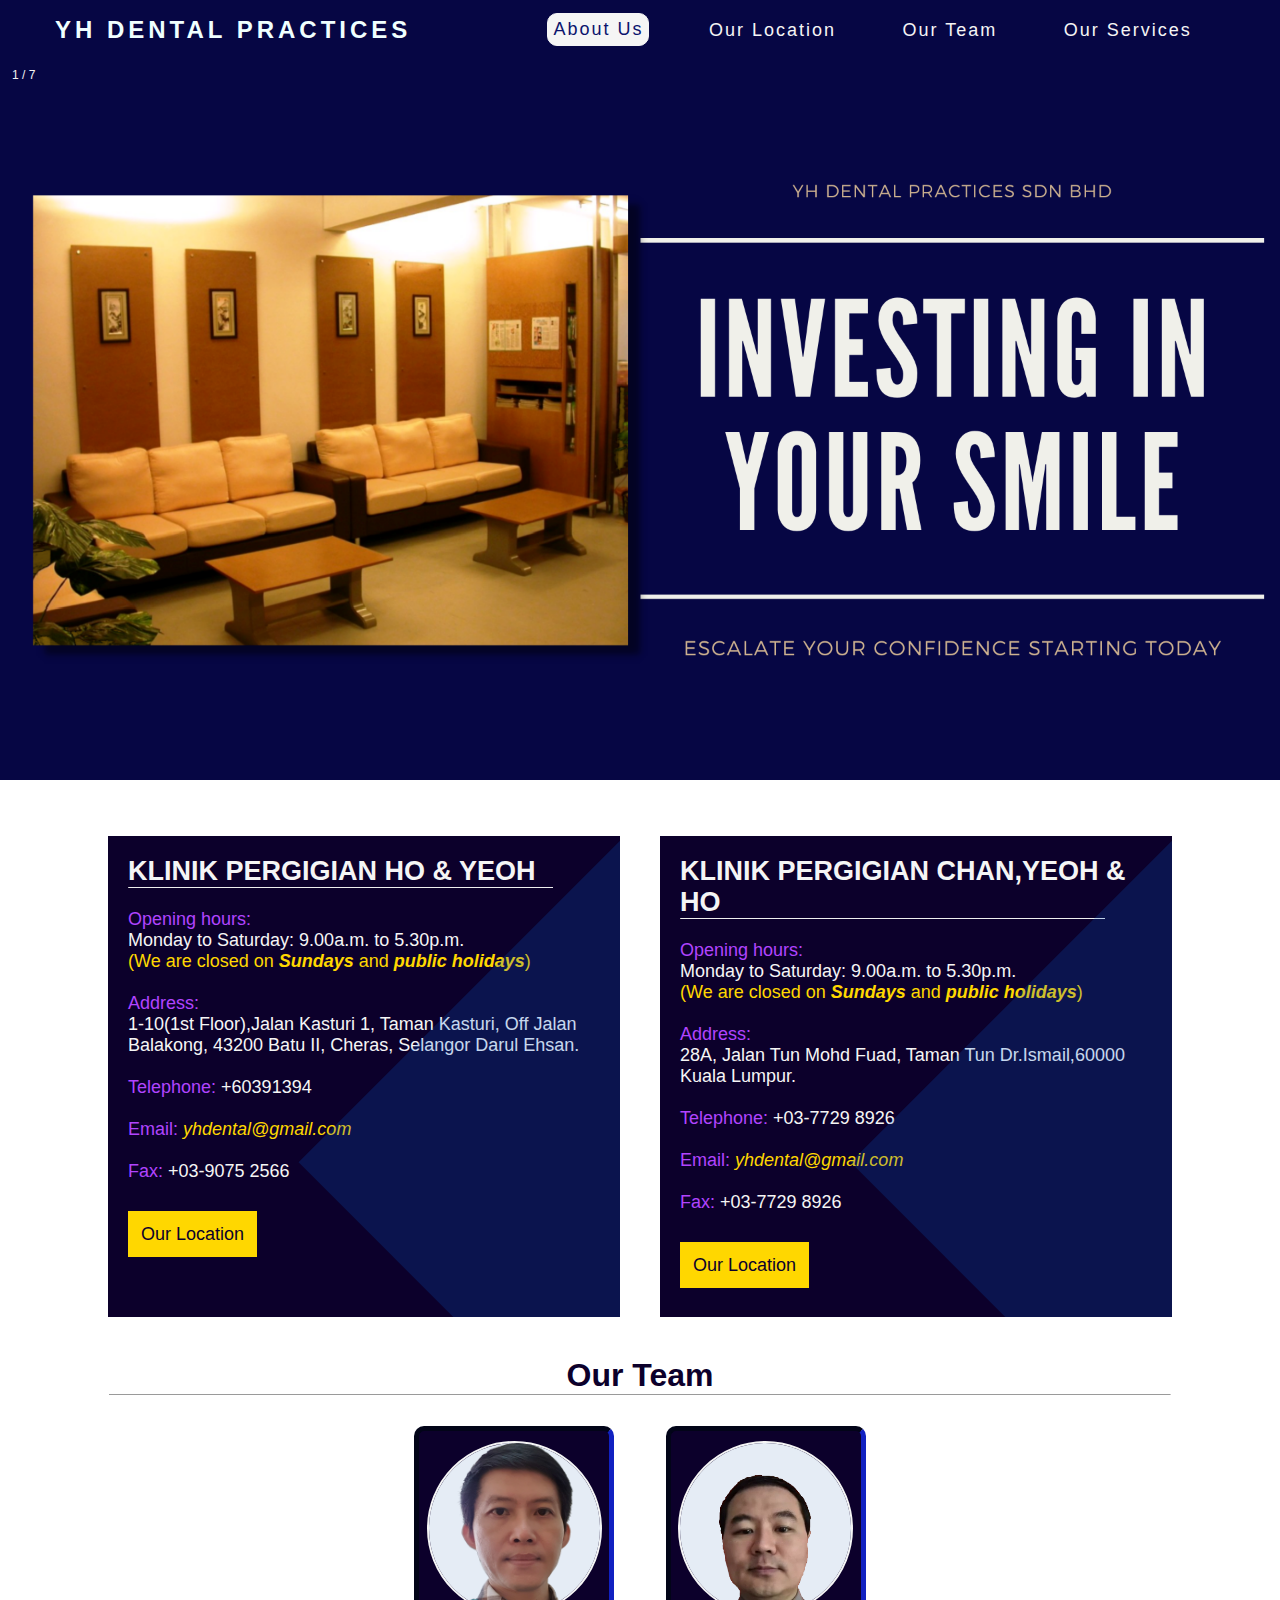
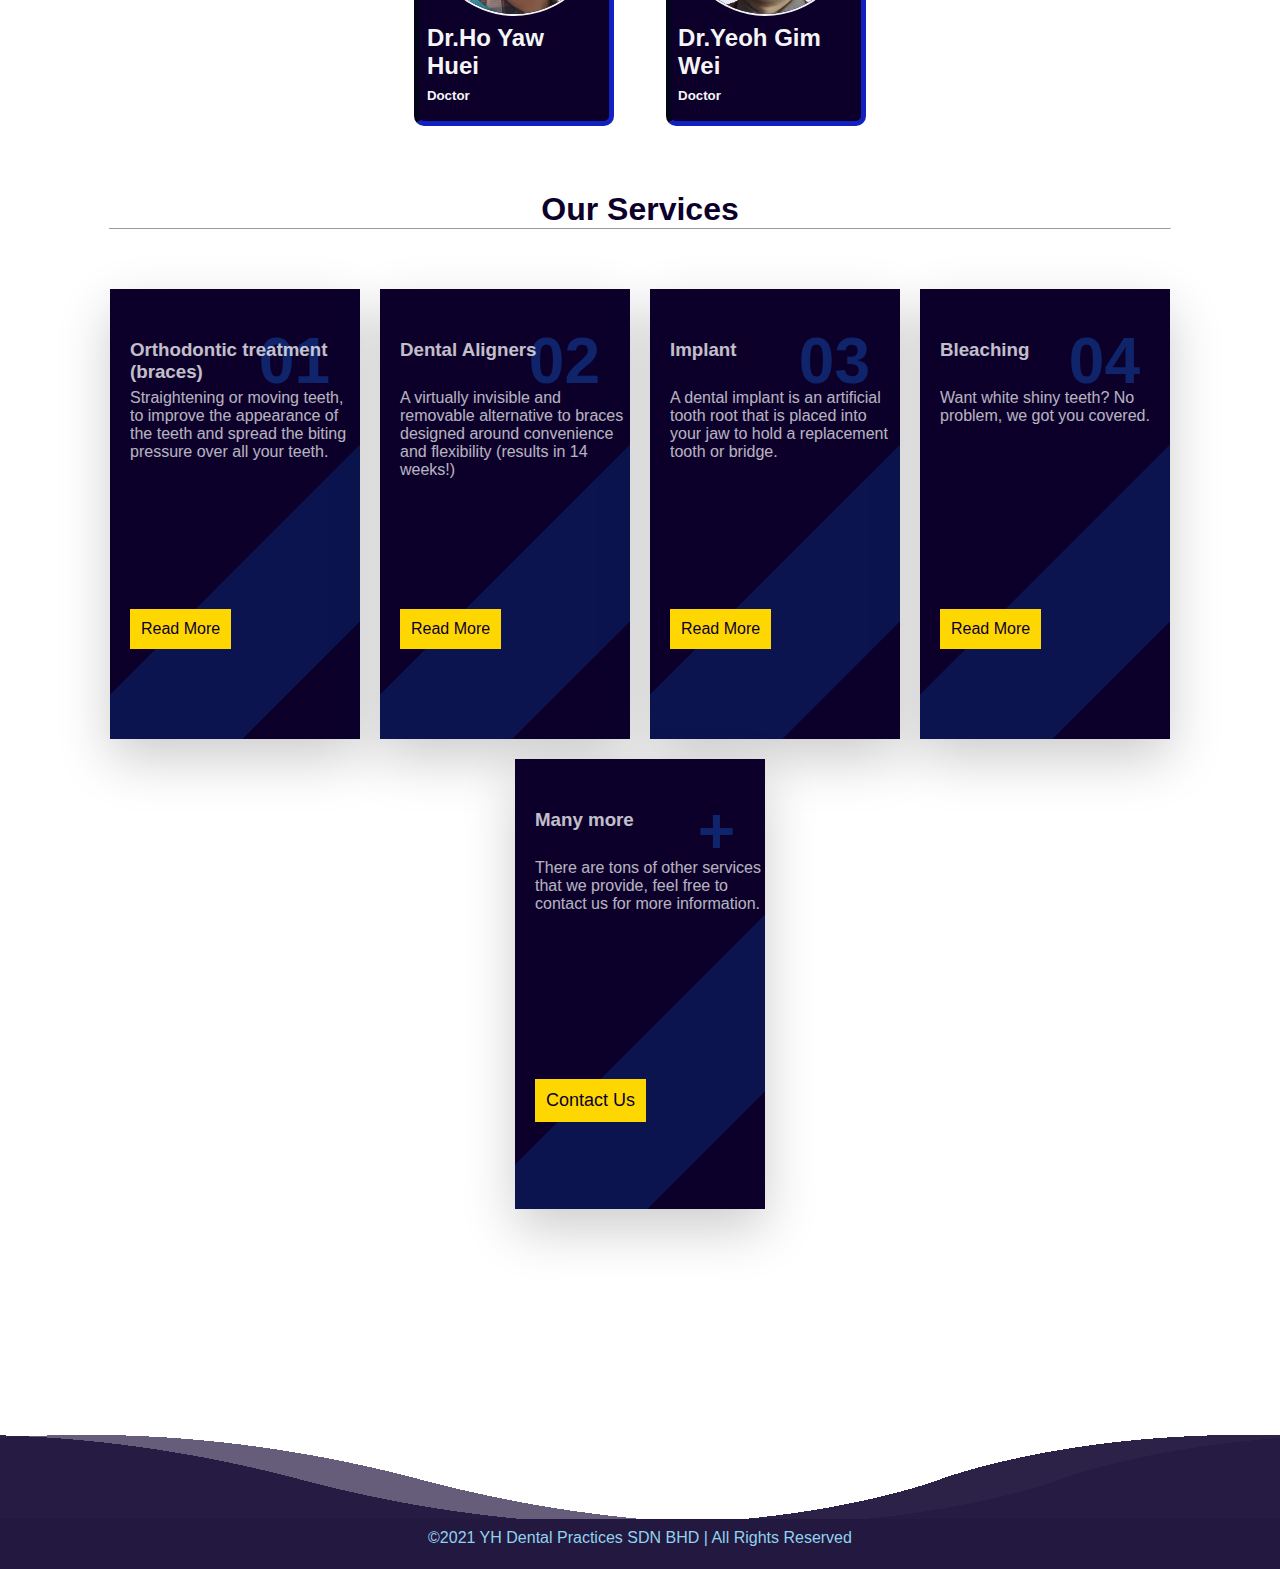
<file: index.html>
<!DOCTYPE html>
<html>
<head>
	<meta charset="utf-8">
  <meta name="viewport" content="width=device-width, initial-scale=1">
	<title>About us</title>
	<link rel="stylesheet" type="text/css" href="style.css">
	<link rel="shortcut icon" type="image/png" href="about-us-favicon.png"/>
</head>

<body>

  <nav>
    <div class="navbg"></div>
    <div class = "logo">
      <h4>YH Dental Practices</h4>
    </div>
    <ul class= "nav-links">
      <li class= "nav-about-us">
        <a href = "#">About Us</a>
      </li>
      <li class='active-links'>
        <!-- <a href = "Our%20services.html">Our Services</a> -->
        <button onclick="scrollToLocation()">Our Location</button>
      </li>
      <li class='active-links'>
        <button onclick="scrollToTeam()">Our Team</button>
      </li>
      <li class='active-links'>
        <button onclick="scrollToServices()">Our Services</button>
      </li>
    </ul>
    <div class= "menu">
      <div class="line-1"></div>
      <div class="line-2"></div>
      <div class="line-3"></div>
    </div>
  </nav>

<div class="slideshow-container">
  <div class="mySlides fade">
    <div class="numbertext">1 / 7</div> <!--top left corner of slides(indicator)-->
    <img src="slideshowpng1.png" style="width:100%">
  </div>

  <div class="mySlides fade">
    <div class="numbertext">2 / 7</div>
    <img src="slideshowpng2.png" style="width:100%"> 
  </div>

  <div class="mySlides fade">
    <div class="numbertext">3 / 7</div>
    <img src="slideshowpng3.png" style="width:100%" >
  </div>

  <div class="mySlides fade">
    <div class="numbertext">4 / 7</div>
    <img src="slideshowpng4.png" style="width:100%" >
  </div>

  <div class="mySlides fade">
    <div class="numbertext">5 / 7</div>
    <img src="slideshowpng5.png" style="width:100%" >
  </div>

  <div class="mySlides fade">
    <div class="numbertext">6 / 7</div>
    <img src="slideshowpng6.png" style="width:100%" >
  </div>

  <div class="mySlides fade">
    <div class="numbertext">7 / 7</div>
    <img src="slideshowpng7.png" style="width:100%" >
  </div>

</div>
<br>
<br>
  <!-- change the layout to be image filling the whole page etc at:https://www.dentistryiq.com/practice-management/marketing/article/16366218/7examples-of-beautiful-dental-websites-and-what-dentists-can-learn-from-them -->
  <div class="main-information-container-container">
    <div class="information-container">
      <h2>KLINIK PERGIGIAN HO & YEOH</h2>
      <hr>
      <br>
      <p><span class="informationTitles">Opening hours:</span>
        <br>
        Monday to Saturday: 9.00a.m. to 5.30p.m.
        <br>
        <p class="weAreClosed">(We are closed on <span class="holidaySpan">Sundays</span> and <span class="holidaySpan">public holidays</span>)</p>
        <br>
        <div class="our-location-contact-us-container">
          <span class="informationTitles">Address:</span>
          <p>1-10(1st Floor),Jalan Kasturi 1, Taman Kasturi, Off Jalan Balakong, 43200 Batu II, Cheras, Selangor Darul Ehsan.</p>
          <br>
          <p><span class="informationTitles">Telephone:</span> +60391394</p>
          <br>
          <p><span class="informationTitles">Email:</span> <a class="emailHref" href="mailto:yhdental@gmail.com"><i>yhdental@gmail.com</i></a></p>
          <br>
          <p><span class="informationTitles">Fax:</span> +03-9075 2566</p>
          <br>
          <br>
          <a class="ourLocation"  href="https://www.google.com/maps/place/Klinik+Pergigian+Ho+%26+Yeoh/@3.0377304,101.7598736,15z/data=!3m1!4b1!4m5!3m4!1s0x31cc34ceaf705dcf:0x13f5ae88b5490e04!8m2!3d3.0377304!4d101.7686069">Our Location</a>
          <br>
          <br>
        </div>
      </p>
    </div>

    <div class="information-container">
      <h2>KLINIK PERGIGIAN CHAN,YEOH & HO</h2>
      <hr>
      <br>
      <p><span class="informationTitles">Opening hours:</span>
        <br>
        Monday to Saturday: 9.00a.m. to 5.30p.m.
        <br>
        <p class="weAreClosed">(We are closed on <span class="holidaySpan">Sundays</span> and <span class="holidaySpan">public holidays</span>)</p>
        <br>
        <div class="our-location|contact-us">
          <span class="informationTitles">Address:</span>
          <p>28A, Jalan Tun Mohd Fuad, Taman Tun Dr.Ismail,60000 Kuala Lumpur.</p>
          <br>
          <p><span class="informationTitles">Telephone:</span> +03-7729 8926</p>
          <br>
          <p><span class="informationTitles">Email:</span> <a class="emailHref"href="mailto:yhdental@gmail.com"><i>yhdental@gmail.com</i></a></p>
          <br>
          <p><span class="informationTitles">Fax:</span> +03-7729 8926</p>
          <br>
          <br>
          <a class="ourLocation" href="https://www.google.com/maps/place/28A,+Jalan+Tun+Mohd+Fuad,+Taman+Tun+Dr+Ismail,+60000+Kuala+Lumpur,+Wilayah+Persekutuan+Kuala+Lumpur/@3.1398751,101.6288682,15z/data=!4m13!1m7!3m6!1s0x31cc493a5f5c6f45:0xf50e4f8240c61f48!2s28A,+Jalan+Tun+Mohd+Fuad,+Taman+Tun+Dr+Ismail,+60000+Kuala+Lumpur,+Wilayah+Persekutuan+Kuala+Lumpur!3b1!8m2!3d3.1399199!4d101.6288532!3m4!1s0x31cc493a5f5c6f45:0xf50e4f8240c61f48!8m2!3d3.1399199!4d101.6288532">Our Location</a>
          <br>
          <br>
        </div>
      </p>
    </div>
    <div id="temporaryFooterHolder"></div>
    <br>
  </div>

  <h1 class="our-team-title">Our Team</h1>
  <hr class="our-team-title-content-seperator">
  <div class="our-team-container">
    <div class="our-team-cards">
      <img src="Dr Ho Yaw Huei2.png" alt="potrait" width=175 height=175>
      <h2>Dr.Ho Yaw Huei</h2>
      <h5>Doctor 
        <br>
      </h5>
    </div>
    <div class="our-team-cards">
      <img src="Dr Yeoh Gim Wei2.png" alt="potrait" width=175 height=175>
      <h2>Dr.Yeoh Gim Wei</h2>
      <h5>Doctor 
        <br>
      </h5>
    </div>
  </div>

  <h1 class="our-team-title">Our Services</h1>
  <hr class="our-team-title-content-seperator">
  <div class="our-services-card-container">

    <div class="our-services-card">
      <span></span>
      <span></span>
      <span></span>
      <span></span>
      <div class="our-services-card-content">
        <h2>01</h2>
        <h3>Orthodontic treatment (braces)</h3>
        <br>
        <p>Straightening or moving teeth, to improve the appearance of the teeth and spread the biting pressure over all your teeth.</p>
        <a class="our-services-card-href" href="https://www.dentalhealth.org/orthodontic-treatment">Read More</a>
        <p class="our-services-reminderAlert">Click to see "Before" and "After"</p>
      </div>
      <div class="our-services-image-containerHidden">
        <p class="our-services-before-after">before:</p>
        <center><img src="braces(before).jpg" alt="before" width="200" height="150"></center>
        <br>
        <p class="our-services-before-after">after:</p>
        <center><img src="braces(after).jpg" alt="before" width="200" height="150"></center>
      </div>
    </div>

    <div class="our-services-card">
      <span></span>
      <span></span>
      <span></span>
      <span></span>
      <div class="our-services-card-content">
        <h2>02</h2>
        <h3>Dental Aligners</h3>
        <br>
        <p>A virtually invisible and removable alternative to braces designed around convenience and flexibility (results in 14 weeks!)</p>
        <a class="our-services-card-href" href="https://www.webmd.com/oral-health/teeth-whitening-and-bleaching">Read More</a>
        <p class="our-services-reminderAlert">Click to see "Before" and "After"</p>
      </div>
      <div class="our-services-image-containerHidden">
        <p class="our-services-before-after">before:</p>
        <center><img src="aligners (before).jpg" alt="before" width="200" height="150"></center>
        <br>
        <p class="our-services-before-after">after:</p>
        <center><img src="aligners(after).jpg" alt="before" width="200" height="150"></center>
      </div>
    </div>

    <div class="our-services-card">
      <span></span>
      <span></span>
      <span></span>
      <span></span>
      <div class="our-services-card-content">
        <h2>03</h2>
        <h3>Implant</h3>
        <br>
        <p>A dental implant is an artificial tooth root that is placed into your jaw to hold a replacement tooth or bridge.</p>
        <a class="our-services-card-href" href="https://www.webmd.com/oral-health/teeth-whitening-and-bleaching">Read More</a>
        <p class="our-services-reminderAlert">Click to see "Before" and "After"</p>
      </div>
      <div class="our-services-image-containerHidden">
        <p class="our-services-before-after">before:</p>
        <center><img src="implant(before).jpg" alt="before" width="200" height="150"></center>
        <br>
        <p class="our-services-before-after">after:</p>
        <center><img src="implant(after).jpg" alt="before" width="200" height="150"></center>
      </div>
    </div>
    
    <div class="our-services-card">
      <span></span>
      <span></span>
      <span></span>
      <span></span>
      <div class="our-services-card-content">
        <h2>04</h2>
        <h3>Bleaching</h3>
        <br>
        <p>Want white shiny teeth? No problem, we got you covered.</p>
        <a class="our-services-card-href" href="https://www.webmd.com/oral-health/teeth-whitening-and-bleaching">Read More</a>
        <p class="our-services-reminderAlert">Click to see "Before" and "After"</p>
      </div>
      <div class="our-services-image-containerHidden">
        <p class="our-services-before-after">before:</p>
        <center><img src="bleach(before).jpg" alt="before" width="200" height="150"></center>
        <br>
        <p class="our-services-before-after">after:</p>
        <center><img src="bleach(after).jpg" alt="before" width="200" height="150"></center>
      </div>
    </div>

    <div class="our-services-card-last">
      <span></span>
      <span></span>
      <span></span>
      <span></span>
      <div class="our-services-card-content">
        <h2>+</h2>
        <h3>Many more</h3>
        <br>
        <p>There are tons of other services that we provide, feel free to contact us for more information. </p>
        <button onclick="scrollToLocation()">Contact Us</button>
      </div>
      <div class="our-services-image-containerHidden">
        <!-- <img class="plus" src="services-beforeafter/plus.png" height="100" width="100"> -->
      </div>
    </div>

  </div>

  <footer class="footer">
    <div class="waveContainer">
      <div class="wave1"></div>
      <div class="wave2"></div>
      <div class="wave3"></div>
      <div class="wave4"></div>
    </div>
    <p class="footerNavLink">&copy;2021 YH Dental Practices SDN BHD | All Rights Reserved </p>
  </footer>


  <script src="script.js"></script>

</body>
</html> 

<!-- our location on :hover, dropdown to show two two clinics' name(as href to google maps) -->
</file>
<file: style.css>
*{
  margin: 0px;
  padding: 0px;
  box-sizing: border-box;
}

body {
  background: #fff;
  font-family:'Helvetica';
  max-width:1920px;
  overflow-x:hidden;
}

nav{
  display : flex;
  top: 0px;
  position:fixed;
  width:100%;
  z-index: 10;
  justify-content:space-around;
  align-items: center;
  min-height: 60px;
  background: #060644;
  opacity:1;
}

.navbg{
  position:absolute;
  width:100%;
  height:60px;
  z-index:-2;
  background-color:none;
}

.logo{  /*company name*/
  color:azure;
  font-size:24px;
  padding:0px;
  margin: 0px;
  text-transform: uppercase;
  letter-spacing: 4px;
}

.nav-links{
  display: flex;
  justify-content: space-around;
  width: 55%;
  padding-right: 0px;
}

.nav-links .nav-about-us a{
  color: whitesmoke;
  border: 1px whitesmoke solid;
  color:#0a136d;
  background:whitesmoke;
  font-size:18px;
  cursor:default;
}
.nav-links .nav-our-services a{
  color: whitesmoke;
  border: 1px whitesmoke solid;
  color:#0a136d;
  background:whitesmoke;
  font-size:18px;
  cursor:default;
}

.nav-links a{
  text-decoration: none;
  letter-spacing: 2px;
  font-size:18px;
  padding: 5px;
  color: whitesmoke;
  border:1px solid transparent;
  float: right;
  border-radius:10px;
  transition:0.6s;
  z-index:100;
}

  
/*our location & our team button*/
.nav-links button{
  text-decoration: none;
  letter-spacing: 2px;
  font-size:18px;
  padding: 6px;
  color: whitesmoke;
  float: right;
  border-radius:10px;
  border:1px solid transparent;
  transition:0.6s;
  background:none;
  cursor:pointer;
}

.active-links :hover{
  opacity: 1;
  background-color:transparent;
  border:1px solid whitesmoke;
  color: whitesmoke;
  transform:translateY(-5px);
}

.nav-links li{
  list-style: none;
}



/*menu only when media is less than 700px*/
.menu{
  display: none;
  position:absolute;
  right:10px;
  cursor: pointer;
}

.menu div{
  width:30px;
  height: 3px;
  background-color: azure;
  margin: 5px;
  transition: all 0.2s ease-in;
}
.toggle .line-1{
  transform:rotate(-45deg)translate(-5px,6px);
}
.toggle .line-3{
  transform:rotate(45deg)translate(-5px,-6px);
}
.toggle .line-2{
  opacity:0;
}

.mySlides {display: none;}

img {
  vertical-align: middle;
  margin: 0px;
}

/* Slideshow container */
.slideshow-container {
  width:100%;
  position: relative;
  top: 60px;
  margin: auto;
  margin-bottom: 30px;
}

/* Caption text */
.text {
  color: goldenrod;
  font-size: 20px;
  padding: 8px 12px;
  position: absolute;
  bottom: 8px;
  width: 100%;
  text-align: center;
}

/* Number text (1/3 etc) */
.numbertext {
  color: #f2f2f2;
  font-size: 12px;
  padding: 8px 12px;
  position: absolute;
  top: 0;
}

/* Fading animation */
.fade {
  -webkit-animation-name: fade;
  -webkit-animation-duration: 0.5s;
  animation-name: fade;
  animation-duration: 0.5s;
}

@-webkit-keyframes fade {
  from {opacity: .9} 
  to {opacity: 1}
}

@keyframes fade {
  from {opacity: .9} 
  to {opacity: 1}
}

/*info,main content*/
.main-information-container-container{
  display:flex;
  justify-content:center; 
}
.information-container{
  background-color:#0c002b;
  position:relative;
  padding:20px;
  margin-top:50px;
  margin-left:20px;
  margin-right:20px;
  width:40%;
  color:whitesmoke;
  overflow:hidden;
  font-size:large;
}
.information-container::before{
  content:'';
  position:absolute;
  top:90px;
  z-index:1;
  left:300px;
  bottom:2px;
  width:90%;
  height:500px;
  background:#0860da34;
  transform:rotate(135deg);
}
.informationTitles{
  color: rgb(177, 68, 255);
}
.information-container hr{
  border-top:whitesmoke;
  width:90%;
}
.information-container .emailHref{
  color: gold;
  text-decoration:none;
}
.weAreClosed{
  color:gold;
}
.holidaySpan{
  font-style:italic;
  font-weight:bold;
}
.ourLocation{
  color:#0c002b;
  background-color: gold;
  border: 3px solid gold;
  padding:10px;
  text-decoration:none;
  transition:0.3s ease-in-out;
}
.ourLocation:hover{
  background-color:transparent;
  color:gold;
}

.our-team-title{
  color:#0c002b;
  display:flex;
  justify-content: center;
  margin-top:40px;
}

.our-team-title-content-seperator{
  color:#0c002b;
  border-bottom:5px;
  width:83%;
  margin:auto;
}
.our-team-container{
  display:flex;
  justify-content:center;
  flex-wrap:wrap;
  margin-top:5px;
}
.our-team-cards{
  background-color:#0c002b;
  border:5px #0a136d inset;
  border-radius:10px;
  margin:2%;
  padding:10px;
  color:whitesmoke;
  height:300px;
  width:200px;
  display:grid;
  justify-content:center;
}
.our-team-cards img{
  border:2px solid whitesmoke;
  border-radius:50%;
}

/*footer*/
.footer{
  background-color: #0c002b;
  opacity:0.9;
  width:100%;
  position:relative;
  height:50px;
  justify-content:center;
  display:flex;
  padding:10px 50px;
}

.footerNavLink{
  text-decoration:none;
  color:skyblue;
  margin-bottom:5px;
}

.waveContainer{
  position:absolute;
  bottom:34px;
  /* background-color:red; */
  width:150%;
  height:100px;
  z-index:-1;
  overflow:hidden;
}

@keyframes waveAnimation{
  0%{right:-500px;}
  50%{right:200px;}
  100%{right:-500px;}
}

.wave1{
  position:absolute;
  background-image: url("footer\ wave.png");
  opacity:0.8;
  width:5000px;
  height:100px;
  z-index:-2;
  right:-500px;
  animation: waveAnimation 9s ease infinite; 
  animation-delay:3s;
}

.wave2{
  position:absolute;
  background-image: url("footer\ wave.png");
  opacity:0.7;
  width:5000px;
  height:100px;
  z-index:-4;
  left:100px;
  animation: waveAnimation2 6s ease-in-out infinite; 
}
@keyframes waveAnimation2{
  0%{left:100px;}
  50%{left:15%}
  100%{left:100px;}
}
.wave3{
  position:absolute;
  background-image: url("footer\ wave.png");
  opacity:0.6;
  width:5000px;
  height:100px;
  z-index:-5;
  right:-500px;
  animation: waveAnimation 8s ease-in infinite; 
}
.wave4{
  position:absolute;
  background-image: url("footer\ wave.png");
  opacity:0.5;
  width:5000px;
  height:100px;
  z-index:-5;
  right:-500px;
  animation: waveAnimation 9s ease-in infinite; 
  animation-delay:0.5s;
}

/*our-services*/
.our-services-card-container{
  background-color:white;
  display:flex;
  justify-content:center;
  align-items:center;
  flex-wrap:wrap;
  width:85%;
  margin:auto;
  margin-top:50px;
  margin-bottom:300px;
}
.our-services-card{
  position: relative;
  width:250px;
  height:450px;
  background-color:#0c002b;
  box-shadow: 0 20px 50px rgba(0,0,0,0.2);
  color:white;
  padding:35px;
  padding-left:20px;
  margin:10px;
  overflow:hidden;
  cursor:pointer;
}
.our-services-card-last{
  position: relative;
  width:250px;
  height:450px;
  background-color:#0c002b;
  box-shadow: 0 20px 50px rgba(0,0,0,0.2);
  color:white;
  padding:35px;
  padding-left:20px;
  margin:10px;
  overflow:hidden;
  cursor:default;
}
.our-services-card-last::before{
  content:'';
  position:absolute;
  top:2px;
  left:2px;
  bottom:2px;
  width:50%;
  height:190%;
  background:#0860da34;
  transform:rotate(45deg);
}
.our-services-card::before{
  content:'';
  position:absolute;
  top:2px;
  left:2px;
  bottom:2px;
  width:50%;
  height:190%;
  background:#0860da34;
  transform:rotate(45deg);
}
/*numbering(h2)*/
.our-services-card-content h2{
  position:absolute;
  right:30px;
  font-size:4em;
  font-weight: 700;
  color:#1779ff;
  z-index:1;
  opacity:0.3;
  transition:0.5s;
  z-index:1;
}
/*title(h3)*/
.our-services-card-content h3{
  position:absolute;
  top:50px;
  align-items:center;
  opacity:0.75;
  transition:0.5s;
  z-index:5;
}
.our-services-card-content p{
  position:absolute;
  top:100px;
  opacity:0.7;
  transition:0.5s;
  z-index:5;
}
.our-services-card-href{
  color:#0c002b;
  background-color:gold;
  border:3px solid gold;
  padding:8px;
  text-decoration:none;
  position:absolute;
  top:320px;
  z-index:3; 
  transition:0.3s ease-in-out;
}
.our-services-card-href:hover{
  background-color:transparent;
  color:gold;
}

/*hover effects/transitions*/
.our-services-card:hover .our-services-card-content h2{
  opacity:1;
  z-index:1;
  transform: translateY(-10px);
}
.our-services-card:hover .our-services-card-content h3{
  opacity:1;
}
.our-services-card:hover .our-services-card-content p{
  opacity:1;
}
.our-services-card span{
  transition:0.5s;
}
/*glowing border*/
.our-services-card span:nth-child(1){
  position:absolute;
  top:0px;
  left:0px;
  width:100%;
  height:3px;
  background: linear-gradient(to right, transparent, #1779ff);
  animation: cardAnimate1 1.5s linear infinite;
}
@keyframes cardAnimate1{
  0%{
    transform:translateX(-100%);
  }
  100%{
    transform:translateX(100%);

  }
}

.our-services-card span:nth-child(2){
  position:absolute;
  bottom:0px;
  left:0px;
  width:100%;
  height:3px;
  background: linear-gradient(to left, transparent, #1779ff);
  animation: cardAnimate2 1.5s linear infinite;
}
@keyframes cardAnimate2{
  0%{
    transform:translateX(100%);
  }
  100%{
    transform:translateX(-100%);

  }
}

.our-services-card span:nth-child(3){
  position:absolute;
  top:0px;
  right:0;
  width:3px;
  height:100%;
  background: linear-gradient(to bottom, transparent, #1779ff);
  animation: cardAnimate3 1.5s linear infinite;
  animation-delay:0.75s;
}
@keyframes cardAnimate3{
  0%{
    transform:translateY(-100%);
  }
  100%{
    transform:translateY(100%);

  }
}

.our-services-card span:nth-child(4){
  position:absolute;
  bottom:0px;
  left:0;
  width:3px;
  height:100%;
  background: linear-gradient(to top, transparent, #1779ff);
  animation: cardAnimate4 1.5s linear infinite;
  animation-delay:0.75s;
}
@keyframes cardAnimate4{
  0%{
    transform:translateY(100%);
  }
  100%{
    transform:translateY(-100%);

  }
}

.our-services-card span{
  transition:0.5s;
  opacity:0;
}
.our-services-card:hover span{
  opacity:1;
}
.our-services-card-noContent{
  display:none;
}
.our-services-image-container{  /*Toggled when image is revealed*/
  display:flexbox;
  justify-content:center;
  position:relative;
  z-index:2;
  height:325px;
  width:225px;
  animation: ourservicesanimation 1.5s ease-in;
}
.our-services-image-containerHidden{  /*Toggled when image is revealed*/
  display:none;
}
@keyframes ourservicesanimation{
  0%{
    opacity:0;
  }
  100%{
    opacity:1;
  }
}
.our-services-before-after{
  color:gold;
  font-size:large;
  margin-top:2px;
}
.our-services-reminderAlert{
  margin-top:300px;
  font-size:small;
  color:skyblue;
  opacity:0;
  display:none;
}
.our-services-card:hover .our-services-reminderAlert{
  opacity:1;
  display:block;
}

.plus{
  position:absolute;
  left:25%;
  top:25%;
}

.our-services-card-content button{
  color:#0c002b;
  font-size:large;
  background-color:gold;
  border:3px solid gold;
  padding:8px;
  text-decoration:none;
  position:absolute;
  top:320px;
  z-index:3; 
  transition:0.3s ease-in-out;
  cursor:pointer;
}
.our-services-card-content button:hover{
  background-color:transparent;
  color:gold;
}

/*when screen is bigger than 1300px*/
@media screen and (min-width: 1300px) {
  .nav-links{
    display: flex;
    justify-content: space-around;
    width: 40%;
    padding-right: 0px;
  }
}

/*touch up*/
@media screen and (max-width: 970px) {
  body{
    overflow-x:hidden;
  }
  .menu{
    display: block;
  }
  .logo{  /*company name*/
    color:azure;
    font-size:18px;
    padding:0px;
    margin: 0px;
    text-transform: uppercase;
    letter-spacing: 4px;
  }

  /*use z-index:1; */
  .nav-links{
    position:absolute;
    right: 0px;
    top: 60px;
    height:40vh;
    width:50%;
    display:flex;
    flex-direction: column;
    align-items: center;
    background-color: #150247;
    border-left:2px solid cyan;
    border-bottom:2px solid cyan;
    opacity: 1;
    transform: translateX(110%);
    transition: transform 0.6s ease-in;
  }

  /*javascript's call transform animation*/
  .navActive{
    transform: translateX(2%);
  }
  .nav-links a{
    text-decoration: none;
    padding:5px;
    letter-spacing: 3px;
    font-size:18px;
    color: whitesmoke;
    border: 1px solid transparent;
    background-color:none;
  }
  .nav-links button{
    text-decoration: none;
    letter-spacing: 2px;
    font-size:18px;
    padding: 5px;
    color: whitesmoke;
    float: right;
    border-radius:10px;
    border:1px solid transparent;
    transition:0.6s;
    background:none;
    cursor:pointer;
  }

  .nav-links li:hover{
    opacity: 1;
  }
  .slideshow-container {
    /*max-width: 1000px;*/
    width: 100%;
    position: relative;
    top: 60px;
    margin: auto;
  }
  .main-information-container-container{
    display:block;
    justify-content:center; 
  }
  .information-container{
    background-color:#0c002b;
    position:relative;
    padding:20px;
    margin-top:50px;
    margin-left:5%;
    width:90%;
    color:whitesmoke;
    overflow:hidden;
    font-size:large;
  }
  .our-services-card-container{
    background-color:white;
    display:flex;
    justify-content:center;
    align-items:center;
    flex-wrap:wrap;
    width:95%;
    margin:auto;
    padding:0px;
    margin-top:50px;
    margin-bottom:300px;
  }
  .our-services-card-content h3{
    position:absolute;
    top:50px;
    align-items:center;
    opacity:1;
  }
  .our-services-card-content p{
    position:absolute;
    top:100px;
    opacity:0.9;
  }
  .information-container::before{
    content:'';
    position:absolute;
    top:50px;
    left:300px;
    bottom:2px;
    width:90%;
    height:200%;
    background:#0860da34;
    transform:rotate(45deg);
  }
}

/*our-services-cards for mobile screens*/
@media screen and (max-width: 650px){
  .our-services-card-container{
    background-color:none;
    display:flex;
    justify-content:center;
    align-items:center;
    flex-wrap:wrap;
    width:95%;
    margin:auto;
    padding:0px;
    margin-top:50px;
    margin-bottom:300px;
  }
  .our-services-card{
    position: relative;
    width:80%;
    height:450px;
    background-color:#0c002b;
    box-shadow: 0 20px 50px rgba(0,0,0,0.2);
    color:white;
    padding:35px;
    padding-left:20px;
    margin:10px;
    overflow:hidden;
    cursor:pointer;
  }
  .our-services-card-last{
    position: relative;
    width:80%;
    height:450px;
    background-color:#0c002b;
    box-shadow: 0 20px 50px rgba(0,0,0,0.2);
    color:white;
    padding:35px;
    padding-left:20px;
    margin:10px;
    overflow:hidden;
    cursor:default;
  }
  .our-services-image-container{  /*Toggled when image is revealed*/
    display:block;
    justify-content:center;
    position:relative; 
    padding:10px;
    z-index:2;
    margin:auto;
    top:-20px;
    height:100%;
    width:100%;
  }
  .our-services-image-container img{
    width:210px;
    height:160px;
    align-self:center;
    margin:auto;
  }
  @keyframes waveAnimation{
    0%{right:-500px;}
    50%{right:100px;}
    100%{right:-500px;}
  }
  
  .wave1{
    display:none;
  }
  
  .wave2{
    position:absolute;
    background-image: url("footer\ wave.png");
    opacity:0.7;
    width:2600px;
    height:100px;
    bottom:0px;
    z-index:-4;
    left:-100px;
    animation: waveAnimation2 15s ease-out infinite; 
  }
  @keyframes waveAnimation2{
    0%{left:-2000px;}
    50%{left:50px;}
    100%{left:-2000px;}
  }
  .wave3{
    position:absolute;
    background-image: url("footer\ wave.png");
    opacity:0.8;
    width:1300px;
    height:100px;
    z-index:-5;
    right:-500px;
    animation: waveAnimation 8s ease-in infinite; 
  }
  .wave4{
    position:absolute;
    background-image: url("footer\ wave.png");
    opacity:0.6;
    width:1300px;
    height:100px;
    z-index:-5;
    right:-500px;
    animation: waveAnimation 9s ease-in infinite; 
    animation-delay:0.5s;
  }
}
</file>
